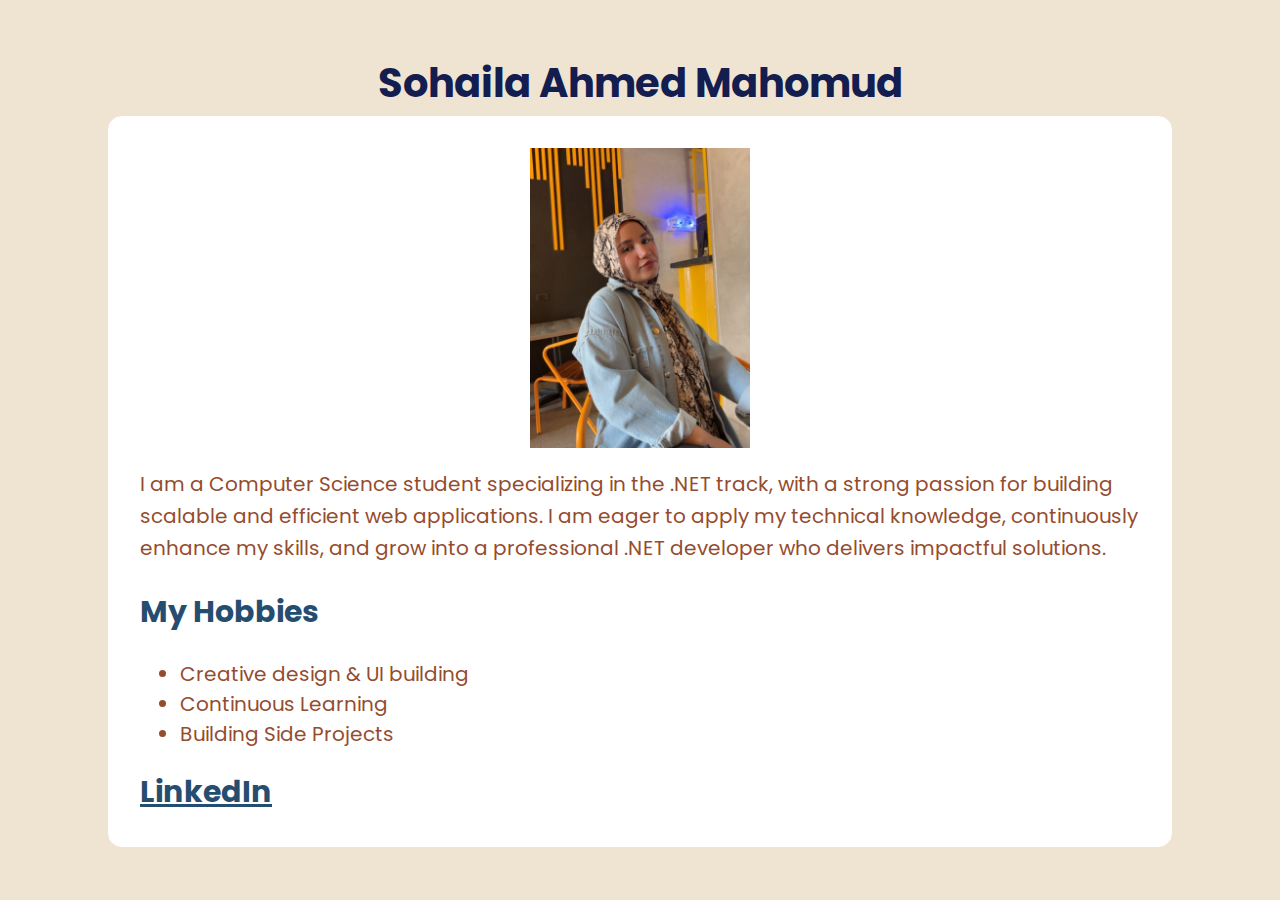
<file: task1/index.html>
<!DOCTYPE html>
<html lang="en">
<head>
    <meta charset="UTF-8">
    <meta name="viewport" content="width=device-width, initial-scale=1.0">
    <title>About Me</title>
    <link rel="stylesheet" href="style.css">
</head>
<body>
    <h1>Sohaila Ahmed Mahomud</h1>
    <div class="card">
    <img src="image.png" alt="myphoto" >
    <p>I am a Computer Science student specializing in the .NET track, with a strong passion 
        for building scalable and efficient web applications. 
        I am eager to apply my technical knowledge, continuously enhance my skills,
        and grow into a professional .NET developer who delivers impactful solutions.
    </p>
    <h2>My Hobbies</h2>
    <ul>
        <li>Creative design & UI building</li>
        <li>Continuous Learning</li>
        <li>Building Side Projects</li>
    </ul>
    <a href="https://www.linkedin.com/in/sohaila-ahmed-003724259/">LinkedIn</a>
</div>
</body>
</html>
</file>
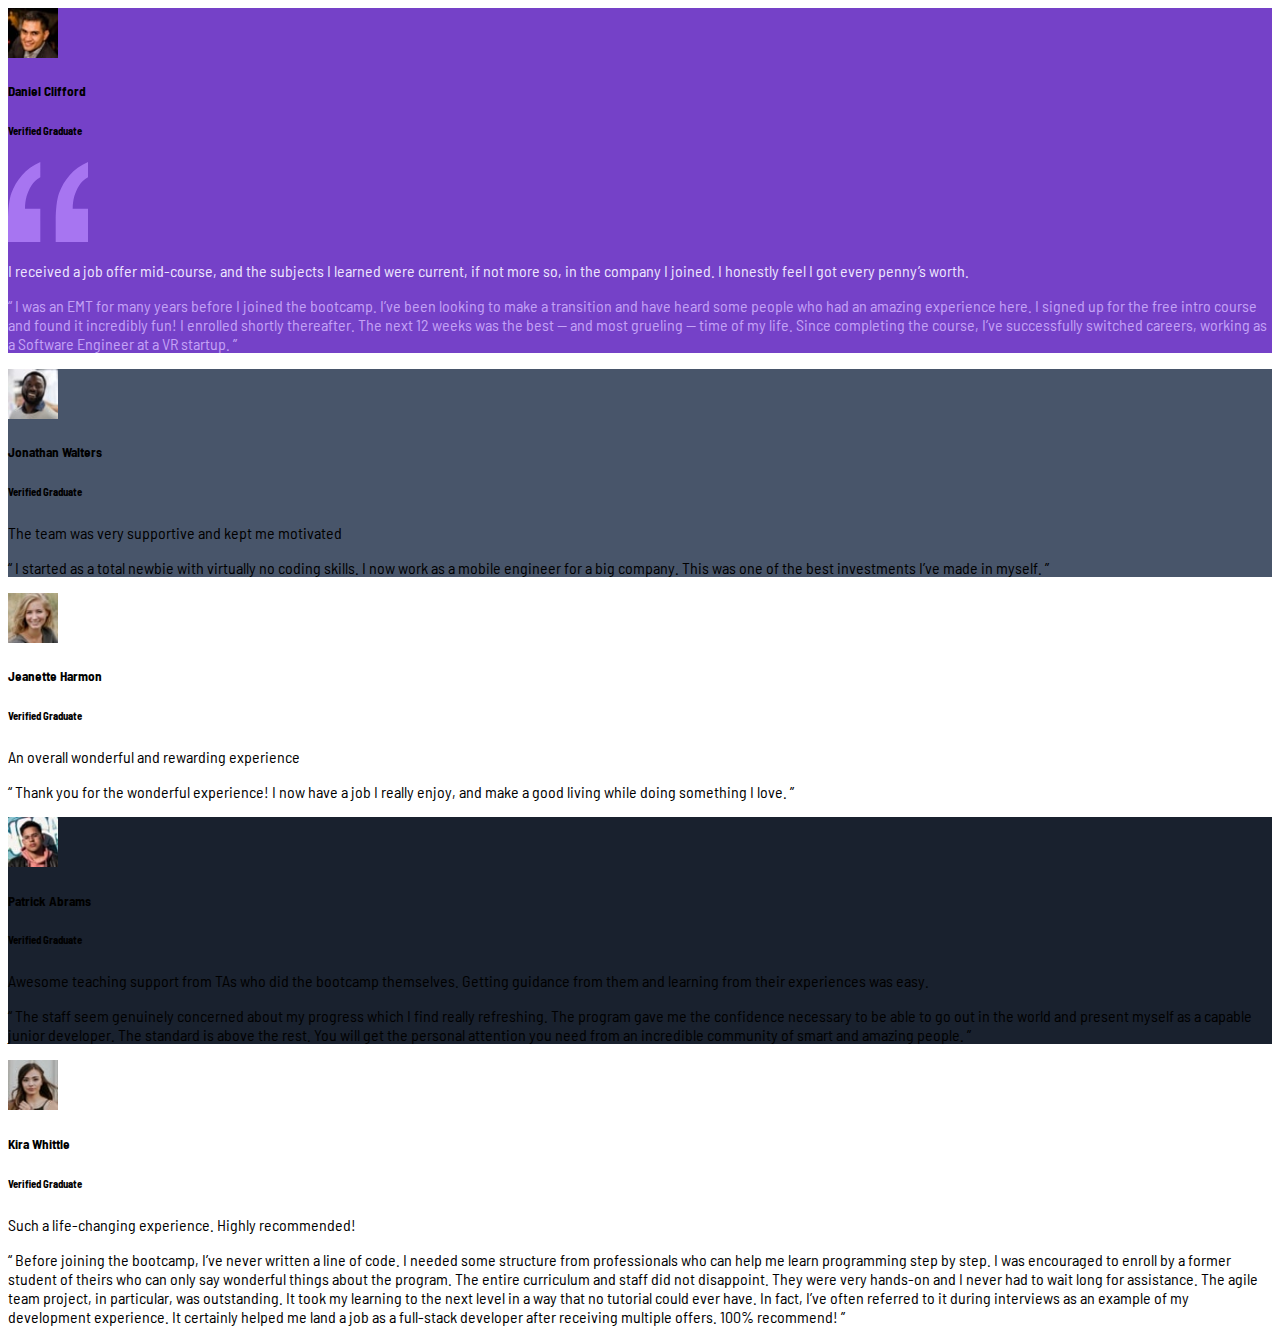
<file: bootstrap/testimonials-grid-section-main/index.html>
﻿<!DOCTYPE html>

<html lang="en" xmlns="http://www.w3.org/1999/xhtml">
<head>
    <meta charset="utf-8" />
    <title></title>
    <link href="https://cdn.jsdelivr.net/npm/bootstrap@5.0.2/dist/css/bootstrap.min.css"
          rel="stylesheet" integrity="sha384-EVSTQN3/azprG1Anm3QDgpJLIm9Nao0Yz1ztcQTwFspd3yD65VohhpuuCOmLASjC"
          crossorigin="anonymous">
    <link href="https://fonts.googleapis.com/css2?family=Barlow+Semi+Condensed:wght@500;600&display=swap" rel="stylesheet">
    <style>
        body {
            font-family: 'Barlow Semi Condensed', sans-serif;
        }
    </style>

</head>
<body class="bg-light">
    <div class="container-fluid p-5">
        <div class="row g-2">

            <div class="col-12 col-md-9">
                <div class="container-fluid">
                    <div class="row g-4">
                        <!--danial-->
                        <div class="col-12 col-md-8">
                            <div class="card text-white shadow px-4 h-100" style="background-color: hsl(263, 55%, 52%);">
                                <div class="card-body">
                                    <div class="d-flex align-items-center mb-3">
                                        <img src="images/image-daniel.jpg"
                                             class="rounded-circle me-3" width="50" size="100"
                                             alt="Daniel Clifford" />
                                        <div class="flex-grow-1">
                                            <h5 class="card-title fs-5">Daniel Clifford</h5>
                                            <h6 class="card-subtitle fs-6">Verified Graduate</h6>
                                        </div >
                                        <img src="images/bg-pattern-quotation.svg"
                                             width="80" height="80"
                                             alt="Quotation Icon" />
                                    </div>
                                    <p class="fw-bold fs-5"  style="color: hsl(260, 100%, 95%)">
                                        I received a job offer mid-course, and the subjects I learned were current, if not more so, in the company I joined.
                                        I honestly feel I got every penny’s worth.
                                    </p>
                                    <p class="small" style="color: hsl(264, 82%, 80%);">
                                        “ I was an EMT for many years before I joined the bootcamp.
                                        I’ve been looking to make a transition and have heard some people who had an amazing experience here.
                                        I signed up for the free intro course and found it incredibly fun! I enrolled shortly thereafter.
                                        The next 12 weeks was the best — and most grueling — time of my life.
                                        Since completing the course, I’ve successfully switched careers, working as a Software Engineer at a VR startup. ”
                                    </p>
                                </div>
                            </div>
                        </div>
                        <!--jonathan-->
                        <div class="col-12 col-md-4">
                            <div class="card text-white shadow p-3 h-100" style="background-color: #48556A;">

                                <div class="card-body">
                                    <div class="d-flex align-items-center mb-3">
                                        <img src="images/image-jonathan.jpg"
                                             class="rounded-circle me-3" width="50" height="50"
                                             alt="Jonathan Walters" />
                                        <div>
                                            <h5 class="card-title fs-5">Jonathan Walters</h5>
                                            <h6 class="card-subtitle fs-6">Verified Graduate</h6>
                                        </div>
                                    </div>
                                    <p class="fw-bold fs-5">
                                        The team was very supportive and kept me motivated
                                    </p>
                                    <p class="small">
                                        “ I started as a total newbie with virtually no coding skills.
                                        I now work as a mobile engineer for a big company.
                                        This was one of the best investments I’ve made in myself. ”
                                    </p>
                                </div>
                            </div>
                        </div>
                        <!--janette-->
                        <div class="col-12 col-md-4">
                            <div class="card text-black shadow p-3 h-100" style="background-color: #FFFFFF;">

                                <div class="card-body">
                                    <div class="d-flex align-items-center mb-3">
                                        <img src="images/image-jeanette.jpg"
                                             class="rounded-circle me-3" width="50" height="50"
                                             alt="Jeanette Harmon" />
                                        <div>
                                            <h5 class="card-title fs-5">Jeanette Harmon</h5>
                                            <h6 class="card-subtitle fs-6">Verified Graduate</h6>
                                        </div>
                                    </div>
                                    <p class="fw-bold fs-5">
                                        An overall wonderful and rewarding experience
                                    </p>
                                    <p class="small">
                                        “ Thank you for the wonderful experience! I now have a job I really enjoy,
                                        and make a good living while doing something I love. ”
                                    </p>
                                </div>
                            </div>
                        </div>
                        <!--Patrick-->
                        <div class="col-12 col-md-8">
                            <div class="card text-white shadow p-3 h-100" style="background-color: #19212E;">
                                <div class="card-body">
                                    <div class="d-flex align-items-center mb-3">
                                        <img src="images/image-patrick.jpg"
                                             class="rounded-circle me-3" width="50" height="50"
                                             alt="Patrick Abrams" />
                                        <div>
                                            <h5 class="card-title fs-5">Patrick Abrams</h5>
                                            <h6 class="card-subtitle fs-6">Verified Graduate</h6>
                                        </div>
                                    </div>
                                    <p class="fw-bold fs-6">
                                        Awesome teaching support from TAs who did the bootcamp themselves.
                                        Getting guidance from them and learning from their experiences was easy.
                                    </p>
                                    <p class="small">
                                        “ The staff seem genuinely concerned about my progress which I find really refreshing.
                                        The program gave me the confidence necessary to be able to go out in the world and present myself as a capable junior developer.
                                        The standard is above the rest.
                                        You will get the personal attention you need from an incredible community of smart and amazing people. ”
                                    </p>
                                </div>
                            </div>
                        </div>
                    </div>
                </div>
            </div>
            <!--second container-->
            <div class="col-12 col-md-3 d-flex">

                <div class="container ">
                    <div class="card text-black shadow p-3 h-100" style="background-color: #FFFFFF;">

                        <div class="card-body">
                            <div class="d-flex align-items-center mb-3">
                                <img src="images/image-kira.jpg"
                                     class="rounded-circle me-3" width="50" height="50"
                                     alt="Kira Whittle" />
                                <div>
                                    <h5 class="card-title fs-5">Kira Whittle</h5>
                                    <h6 class="card-subtitle fs-6">Verified Graduate</h6>
                                </div>
                            </div>
                            <p class="fw-bold fs-5">
                                Such a life-changing experience. Highly recommended!
                            </p>
                            <p class="small">
                                “ Before joining the bootcamp, I’ve never written a line of code.
                                I needed some structure from professionals who can help me learn programming step by step.
                                I was encouraged to enroll by a former student of theirs who can only say wonderful things about the program.
                                The entire curriculum and staff did not disappoint.
                                They were very hands-on and I never had to wait long for assistance.
                                The agile team project, in particular, was outstanding.
                                It took my learning to the next level in a way that no tutorial could ever have.
                                In fact, I’ve often referred to it during interviews as an example of my development experience.
                                It certainly helped me land a job as a full-stack developer after receiving multiple offers. 100% recommend! ”
                            </p>
                        </div>
                    </div>
                </div>
            </div>
            </div>
        </div>

    <script src="https://cdn.jsdelivr.net/npm/bootstrap@5.0.2/dist/js/bootstrap.bundle.min.js"
            integrity="sha384-MrcW6ZMFYlzcLA8Nl+NtUVF0sA7MsXsP1UyJoMp4YLEuNSfAP+JcXn/tWtIaxVXM"
            crossorigin="anonymous"></script>
</body>
</html>
</file>
<file: task1/style.css>
@import url('https://fonts.googleapis.com/css2?family=Poppins:wght@200;400;600&display=swap');
body{
    box-sizing: border-box;
    background-color: #EFE4D2;
    padding: 2rem;
    display: flex;
    font-family: 'Poppins';
    justify-content: center;
    align-items: center;
    min-height: 100vh;
    flex-direction: column;
    margin: 0;
}
.card{
    background-color: white;
    padding: 2rem ;
    border :1px solid #EFE4D2;
    border-radius: 15px;
    max-width: 1000px;
    width: 100%;
    margin: 0 auto;
    justify-content: center;
    height:60%;
    flex-direction: column;
    align-items: center;
}
.card img{
   max-width: 100%;
   height: 300px; 
    margin: 0 auto;
    text-align: center;
    display: block;
}
h1{
    color: #131D4F;
    font-size: 40px;
    margin-bottom: 2rem; 
    margin: 0.1rem;
}
h2{
    color:#254D70;
    font-size: 30px;
}
p{
color: #954C2E;
font-size: 20px;
line-height: 1.6;
}
ul{
   color: #954C2E;
   font-size: 20px;
}
a{
   color: #254D70; 
   font-size: 30px;
   font-weight: bold;
}
</file>
